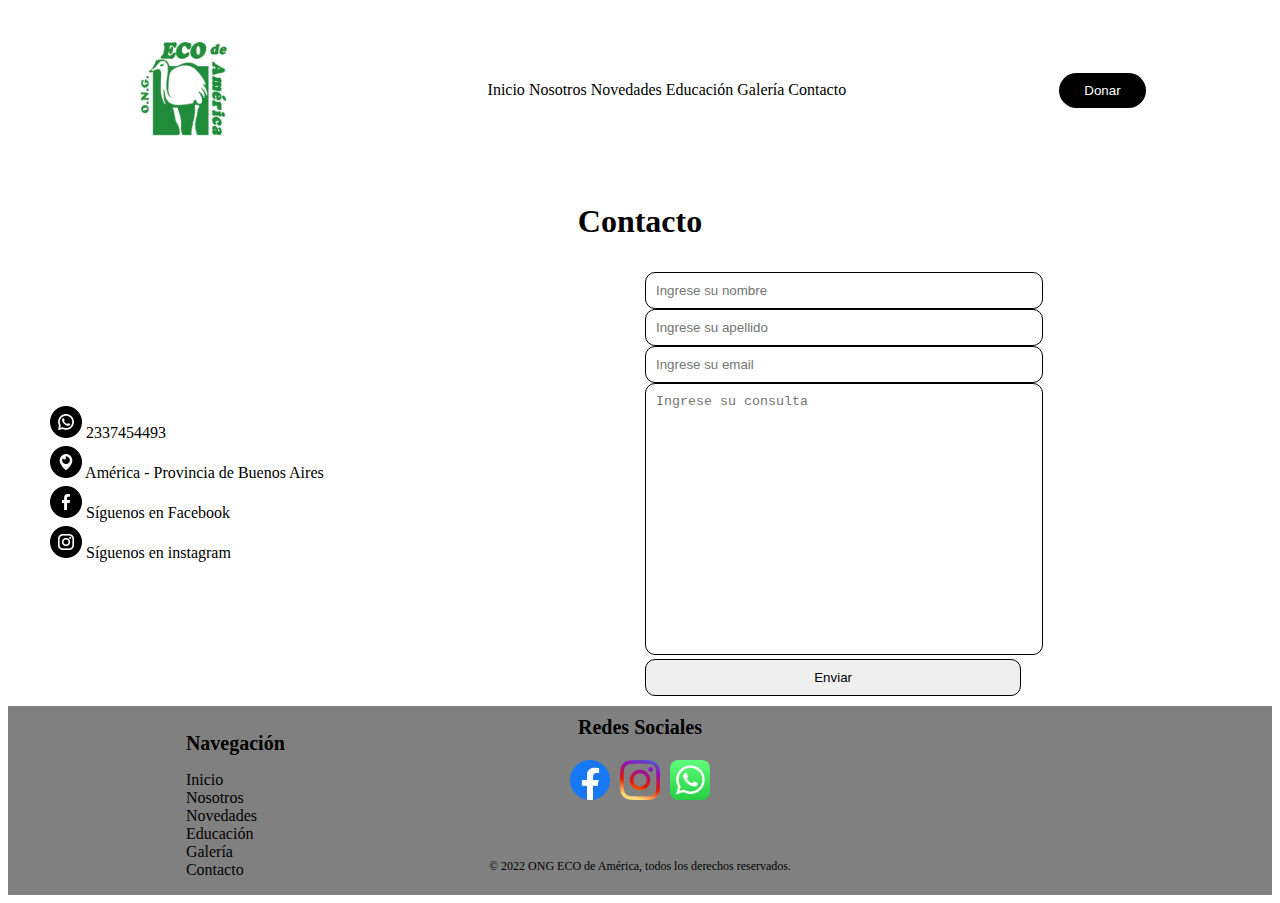
<file: pages/contacto.html>
<!DOCTYPE html>
<html lang="en">

<head>
    <meta charset="UTF-8" />
    <meta http-equiv="X-UA-Compatible" content="IE=edge" />
    <meta name="viewport" content="width=device-width, initial-scale=1.0" />
    <title>Document</title>
    <link href="https://cdn.jsdelivr.net/npm/bootstrap@5.1.3/dist/css/bootstrap.min.css" rel="stylesheet"
        integrity="sha384-1BmE4kWBq78iYhFldvKuhfTAU6auU8tT94WrHftjDbrCEXSU1oBoqyl2QvZ6jIW3" crossorigin="anonymous" />
    <link rel="stylesheet" href="../styles/styles.css" />
</head>

<body class="gridContainerContacto">
    <!-- Logo y barra de navegación -->
    <header class="gridHeader">
        <!-- Logo -->
        <div class="logoNavbar">
            <a href="../index.html"><img id="ecoLogo" src="../assets/logo.png" alt="Logo de la institución" /></a>
            <!-- Barra de navegación -->
            <nav>
                <ul class="navLinks">
                    <li><a href="../index.html">Inicio</a></li>
                    <li><a href="./nosotros.html">Nosotros</a></li>
                    <li><a href="./novedades.html">Novedades</a></li>
                    <li><a href="./educacion.html">Educación</a></li>
                    <li><a href="./galeria.html">Galería</a></li>
                    <li><a href="./contacto.html">Contacto</a></li>
                </ul>
            </nav>
            <!-- Botón donar -->
            <div class="donate">
                <a href=""><button>Donar</button></a>
            </div>
        </div>
    </header>

    <main class="gridMainContacto">
        <div class="gridMainContainerContacto">
            <h1>Contacto</h1>
            
                <ul class="contactForm">
                    <li class="contactPhone">
                        <a href="https://web.whatsapp.com" target="_blank">
                            <img src="../assets/whatsappmini.png" alt="Logo whatsapp"> 2337454493</a>
                    </li>
                    <li class="contactLocalization">
                        <a href="https://maps.google.com" target="_blank">
                            <img src="../assets/ubicacion.png" alt="Logo ubicacion"> América - Provincia de Buenos Aires
                        </a>
                    </li>
                    <li class="contactFacebook">
                        <a href="https://facebook.com" target="_blank">
                            <img src="../assets/facebookmini.png" alt="Logo de facebook"> Síguenos en Facebook
                        </a>
                    </li>
                    <li class="contactInstagram">
                       <a href="https://instagram.com" target="_blank">
                            <img src="../assets/instagrammini.png" alt="Logo de instagram"> Síguenos en instagram
                       </a>
                    </li>
                </ul>
            
            
            <div class="gridContactFormTextArea">
                <form action="" class="contactFormTextArea">
                    <label for="name"></label>
                    <input type="text" id="nombre" name="nombre" placeholder="Ingrese su nombre" />
                    <label for="apellido"></label>
                    <input type="text" id="apellido" name="apellido" placeholder="Ingrese su apellido" />
                    <label for="email"></label>
                    <input type="email" id="email" name="email" placeholder="Ingrese su email" />
                    <label for="consulta"></label>
                    <textarea name="consulta" id="consulta" cols="30" rows="10" placeholder="Ingrese su consulta"></textarea>
                    <input id="enviar" type="submit" value="Enviar" />
                </form>
            </div>
        </div>
    </main>

    <footer class="gridFooter">
        <div class="gridFooterContainer">
            <nav class="navBarFooter">
                <ul class="navLinksFooter">
                    <h2>Navegación</h2>
                    <li><a href="../index.html">Inicio</a></li>
                    <li><a href="./nosotros.html">Nosotros</a></li>
                    <li><a href="./novedades.html">Novedades</a></li>
                    <li><a href="./educacion.html">Educación</a></li>
                    <li><a href="./galeria.html">Galería</a></li>
                    <li><a href="./contacto.html">Contacto</a></li>
                </ul>
            </nav>

            <div class="socialMediaFooter">
                <h2 id="rrss">Redes Sociales</h2>
                <div class="redesFooter">
                    <a href="https://facebook.com" target="_blank"><img src="../assets/facebook.png"
                            alt="Logo de facebook" class="rrssFooter" /></a>
                    <a href="https://instagram.com" target="_blank"><img src="../assets/instagram.png"
                            alt="Logo de instagram" class="rrssFooter" /></a>
                    <a href="https://web.whatsapp.com" target="_blank"><img src="../assets/whatsapp.png"
                            alt="Logo de whatsapp" class="rrssFooter" /></a>
                </div>
                <p id="copyright">
                    © 2022 ONG ECO de América, todos los derechos reservados.
                </p>
            </div>
        </div>
    </footer>
    <script src="https://cdn.jsdelivr.net/npm/bootstrap@5.1.3/dist/js/bootstrap.bundle.min.js"
        integrity="sha384-ka7Sk0Gln4gmtz2MlQnikT1wXgYsOg+OMhuP+IlRH9sENBO0LRn5q+8nbTov4+1p"
        crossorigin="anonymous"></script>
</body>

</html>
</file>
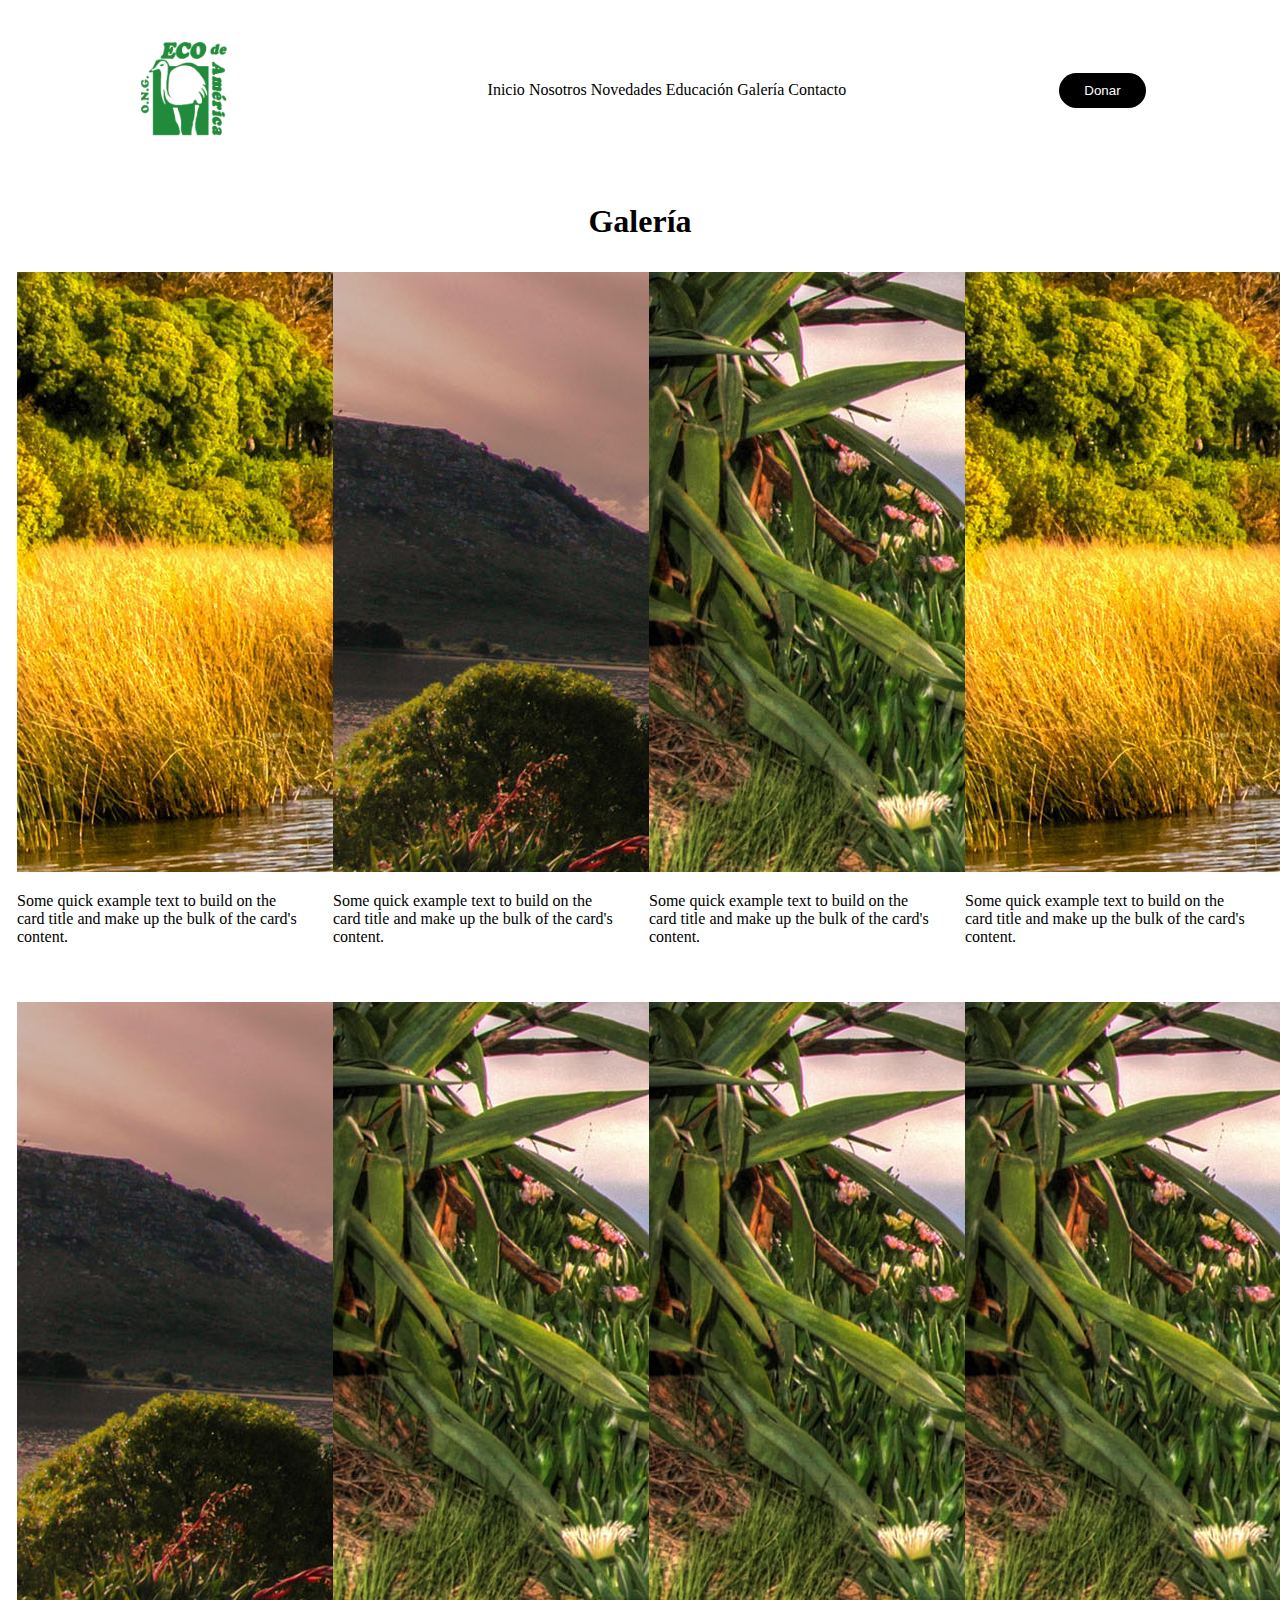
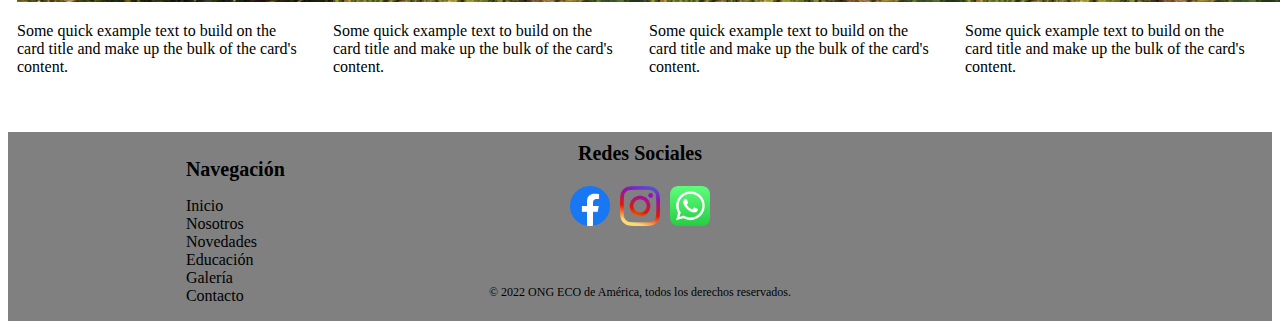
<file: pages/galeria.html>
<!DOCTYPE html>
<html lang="en">

<head>
  <meta charset="UTF-8">
  <meta http-equiv="X-UA-Compatible" content="IE=edge">
  <meta name="viewport" content="width=device-width, initial-scale=1.0">
  <title>Document</title>
  <link href="https://cdn.jsdelivr.net/npm/bootstrap@5.1.3/dist/css/bootstrap.min.css" rel="stylesheet"
    integrity="sha384-1BmE4kWBq78iYhFldvKuhfTAU6auU8tT94WrHftjDbrCEXSU1oBoqyl2QvZ6jIW3" crossorigin="anonymous">
  <link rel="stylesheet" href="../styles/styles.css">
</head>

<body class="gridContainerGaleria">
  <!-- Logo y barra de navegación -->
  <header class="gridHeader">
    <!-- Logo -->
    <div class="logoNavbar">
      <a href="../index.html"><img id="ecoLogo" src="../assets/logo.png" alt="Logo de la institución" /></a>
      <!-- Barra de navegación -->
      <nav>
        <ul class="navLinks">
          <li><a href="../index.html">Inicio</a></li>
          <li><a href="./nosotros.html">Nosotros</a></li>
          <li><a href="./novedades.html">Novedades</a></li>
          <li><a href="./educacion.html">Educación</a></li>
          <li><a href="./galeria.html">Galería</a></li>
          <li><a href="./contacto.html">Contacto</a></li>
        </ul>
      </nav>
      <!-- Botón donar -->
      <div class="donate">
        <a href=""><button>Donar</button></a>
      </div>
    </div>
  </header>
  
  <main class="gridMainGaleria">
    <div class="gridMainContainerGaleria">
      <h1>Galería</h1>
      
      <div class="cardOne">
        <div class="card" style="width: 18rem;">
          <img src="../assets/header2.jpg" class="card-img-top" alt="Paisaje">
          <div class="card-body">
            <p class="card-text">Some quick example text to build on the card title and make up the bulk of the card's content.</p>
          </div>
        </div>
      </div>
      
      <div class="cardTwo">
        <div class="card" style="width: 18rem;">
          <img src="../assets/header3.jpg" class="card-img-top" alt="Paisaje">
          <div class="card-body">
            <p class="card-text">Some quick example text to build on the card title and make up the bulk of the card's content.</p>
          </div>
        </div>
      </div>
      
      <div class="cardThree">
        <div class="card" style="width: 18rem;">
          <img src="../assets/header5.jpg" class="card-img-top" alt="Paisaje">
          <div class="card-body">
            <p class="card-text">Some quick example text to build on the card title and make up the bulk of the card's content.</p>
          </div>
        </div>
      </div>

      <div class="cardFour">
        <div class="card" style="width: 18rem;">
          <img src="../assets/header2.jpg" class="card-img-top" alt="Paisaje">
          <div class="card-body">
            <p class="card-text">Some quick example text to build on the card title and make up the bulk of the card's content.</p>
          </div>
        </div>
      </div>
      
      <div class="cardFive">
        <div class="card" style="width: 18rem;">
          <img src="../assets/header3.jpg" class="card-img-top" alt="Paisaje">
          <div class="card-body">
            <p class="card-text">Some quick example text to build on the card title and make up the bulk of the card's content.</p>
          </div>
        </div>
      </div>
      
      <div class="cardSix">
        <div class="card" style="width: 18rem;">
          <img src="../assets/header5.jpg" class="card-img-top" alt="Paisaje">
          <div class="card-body">
            <p class="card-text">Some quick example text to build on the card title and make up the bulk of the card's content.</p>
          </div>
        </div>
      </div>
      
      <div class="cardSeven">
        <div class="card" style="width: 18rem;">
          <img src="../assets/header5.jpg" class="card-img-top" alt="Paisaje">
          <div class="card-body">
            <p class="card-text">Some quick example text to build on the card title and make up the bulk of the card's content.</p>
          </div>
        </div>
      </div>

      <div class="cardEight">
        <div class="card" style="width: 18rem;">
          <img src="../assets/header5.jpg" class="card-img-top" alt="Paisaje">
          <div class="card-body">
            <p class="card-text">Some quick example text to build on the card title and make up the bulk of the card's content.</p>
          </div>
        </div>
      </div>
      
    </div>
  </main>
  
  <footer class="gridFooter">
    <div class="gridFooterContainer">
      <nav class="navBarFooter">
        <ul class="navLinksFooter">
          <h2>Navegación</h2>
          <li><a href="../index.html">Inicio</a></li>
          <li><a href="./nosotros.html">Nosotros</a></li>
          <li><a href="./novedades.html">Novedades</a></li>
          <li><a href="./educacion.html">Educación</a></li>
          <li><a href="./galeria.html">Galería</a></li>
          <li><a href="./contacto.html">Contacto</a></li>
        </ul>
      </nav>

      <div class="socialMediaFooter">
        <h2 id="rrss">Redes Sociales</h2>
        <div class="redesFooter">
          <a href="https://facebook.com" target="_blank"><img src="../assets/facebook.png" alt="Logo de facebook"
              class="rrssFooter" /></a>
          <a href="https://instagram.com" target="_blank"><img src="../assets/instagram.png" alt="Logo de instagram"
              class="rrssFooter" /></a>
          <a href="https://web.whatsapp.com" target="_blank"><img src="../assets/whatsapp.png" alt="Logo de whatsapp"
              class="rrssFooter" /></a>
        </div>
        <p id="copyright">
          © 2022 ONG ECO de América, todos los derechos reservados.
        </p>
      </div>
    </div>
  </footer>
  <script src="https://cdn.jsdelivr.net/npm/bootstrap@5.1.3/dist/js/bootstrap.bundle.min.js"
    integrity="sha384-ka7Sk0Gln4gmtz2MlQnikT1wXgYsOg+OMhuP+IlRH9sENBO0LRn5q+8nbTov4+1p"
    crossorigin="anonymous"></script>
</body>

</html>
</file>
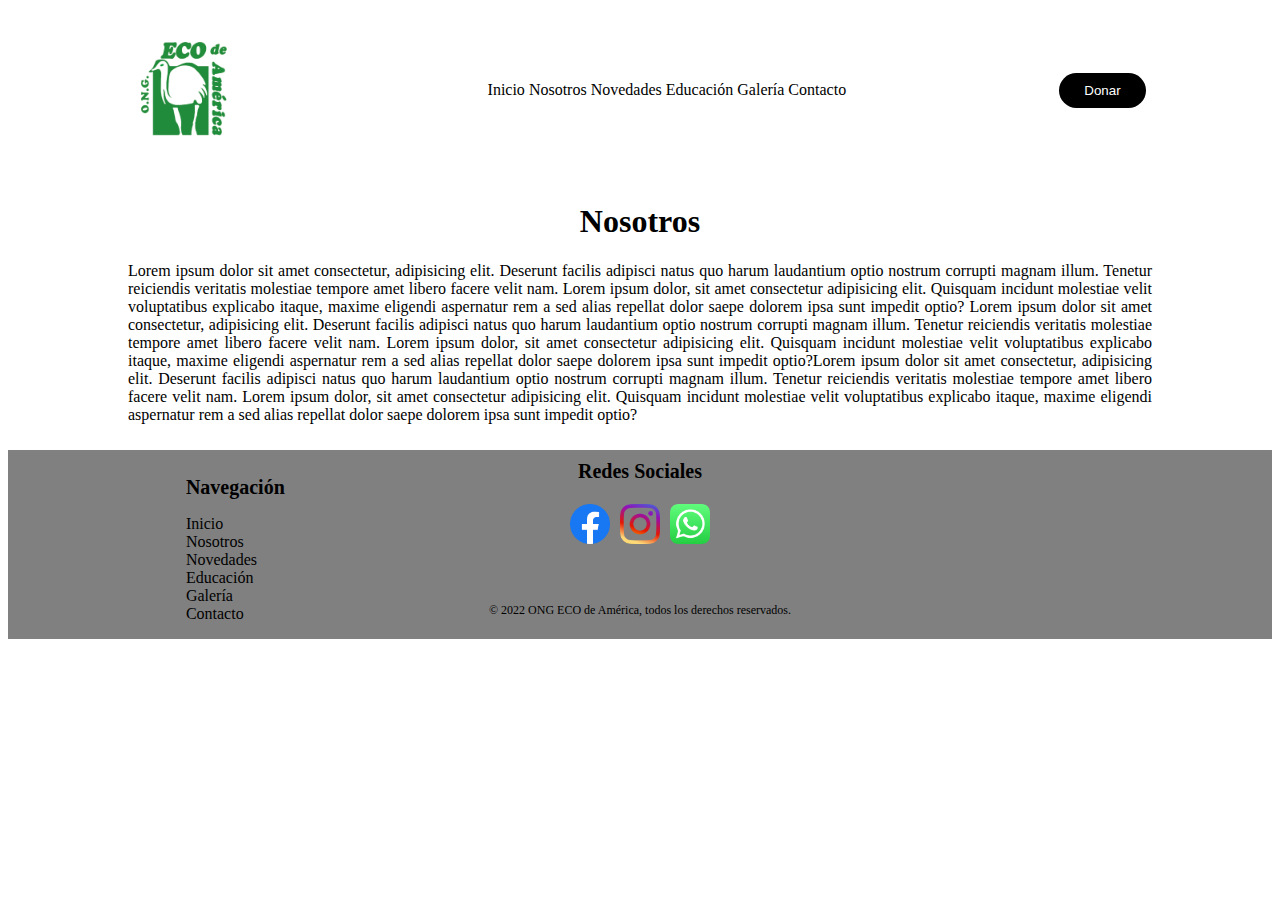
<file: pages/nosotros.html>
<!DOCTYPE html>
<html lang="es">

<head>
    <meta charset="UTF-8">
    <meta http-equiv="X-UA-Compatible" content="IE=edge">
    <meta name="viewport" content="width=device-width, initial-scale=1.0">
    <title>Nosotros - ECO de América</title>
    <link href="https://cdn.jsdelivr.net/npm/bootstrap@5.1.3/dist/css/bootstrap.min.css" rel="stylesheet"
        integrity="sha384-1BmE4kWBq78iYhFldvKuhfTAU6auU8tT94WrHftjDbrCEXSU1oBoqyl2QvZ6jIW3" crossorigin="anonymous">
    <link rel="stylesheet" href="../styles/styles.css">
</head>

<body class="gridContainerNosotros">
    <!-- Logo y barra de navegación -->
    <header class="gridHeader">
        <!-- Logo -->
        <div class="logoNavbar">
            <a href="../index.html"><img id="ecoLogo" src="../assets/logo.png" alt="Logo de la institución" /></a>
            <!-- Barra de navegación -->
            <nav>
                <ul class="navLinks">
                    <li><a href="../index.html">Inicio</a></li>
                    <li><a href="./nosotros.html">Nosotros</a></li>
                    <li><a href="./novedades.html">Novedades</a></li>
                    <li><a href="./educacion.html">Educación</a></li>
                    <li><a href="./galeria.html">Galería</a></li>
                    <li><a href="./contacto.html">Contacto</a></li>
                </ul>
            </nav>
            <!-- Botón donar -->
            <div class="donate">
                <a href=""><button>Donar</button></a>
            </div>
        </div>
    </header>
    
    <main class="gridMainNosotros">
        <div class="gridMainContainerNosotros">
            <div class="flexNosotros">
                <h1>Nosotros</h1>
                <p>Lorem ipsum dolor sit amet consectetur, adipisicing elit. Deserunt facilis adipisci natus quo harum
                laudantium optio nostrum corrupti magnam illum. Tenetur reiciendis veritatis molestiae tempore amet libero
                facere velit nam. Lorem ipsum dolor, sit amet consectetur adipisicing elit. Quisquam incidunt molestiae
                velit voluptatibus explicabo itaque, maxime eligendi aspernatur rem a sed alias repellat dolor saepe dolorem
                ipsa sunt impedit optio?
                Lorem ipsum dolor sit amet consectetur, adipisicing elit. Deserunt facilis adipisci natus quo harum
                laudantium optio nostrum corrupti magnam illum. Tenetur reiciendis veritatis molestiae tempore amet libero
                facere velit nam. Lorem ipsum dolor, sit amet consectetur adipisicing elit. Quisquam incidunt molestiae
                velit voluptatibus explicabo itaque, maxime eligendi aspernatur rem a sed alias repellat dolor saepe dolorem
                ipsa sunt impedit optio?Lorem ipsum dolor sit amet consectetur, adipisicing elit. Deserunt facilis adipisci natus quo harum
                laudantium optio nostrum corrupti magnam illum. Tenetur reiciendis veritatis molestiae tempore amet libero
                facere velit nam. Lorem ipsum dolor, sit amet consectetur adipisicing elit. Quisquam incidunt molestiae
                velit voluptatibus explicabo itaque, maxime eligendi aspernatur rem a sed alias repellat dolor saepe dolorem
                ipsa sunt impedit optio?</p>
            </div>
        </div>
    </main>
    
    <footer class="gridFooter">
        <div class="gridFooterContainer">
            <nav class="navBarFooter">
                <ul class="navLinksFooter">
                    <h2>Navegación</h2>
                    <li><a href="../index.html">Inicio</a></li>
                    <li><a href="./nosotros.html">Nosotros</a></li>
                    <li><a href="./novedades.html">Novedades</a></li>
                    <li><a href="./educacion.html">Educación</a></li>
                    <li><a href="./galeria.html">Galería</a></li>
                    <li><a href="./contacto.html">Contacto</a></li>
                </ul>
            </nav>

            <div class="socialMediaFooter">
                <h2 id="rrss">Redes Sociales</h2>
                <div class="redesFooter">
                    <a href="https://facebook.com" target="_blank"><img src="../assets/facebook.png"
                            alt="Logo de facebook" class="rrssFooter" /></a>
                    <a href="https://instagram.com" target="_blank"><img src="../assets/instagram.png"
                            alt="Logo de instagram" class="rrssFooter" /></a>
                    <a href="https://web.whatsapp.com" target="_blank"><img src="../assets/whatsapp.png"
                            alt="Logo de whatsapp" class="rrssFooter" /></a>
                </div>
                <p id="copyright">
                    © 2022 ONG ECO de América, todos los derechos reservados.
                </p>
            </div>
        </div>
    </footer>
    <script src="https://cdn.jsdelivr.net/npm/bootstrap@5.1.3/dist/js/bootstrap.bundle.min.js"
        integrity="sha384-ka7Sk0Gln4gmtz2MlQnikT1wXgYsOg+OMhuP+IlRH9sENBO0LRn5q+8nbTov4+1p"
        crossorigin="anonymous"></script>
</body>

</html>
</file>
<file: styles/styles.css>
@font-face {
    font-family: "Montserrat Medium";
    src: url(../fonts/Montserrat-Medium.ttf);
}

@font-face {
    font-family: "Montserrat Regular";
    src: url(../fonts/Montserrat-Regular.ttf);
}

body{
    font-family: Montserrat;
}

/* Responsive Design */

@media (min-width: 1024px) {

/* Grid Layout Index*/

.gridContainer{
    display: grid;
    gap: 10px;
    grid-template: 
    "header header"  auto
    "main   sidebar" auto
    "footer footer"  auto /
    auto    230px; 
}

.gridHeader{
    grid-area: header;
    background-color: white ;
}

.gridMain{
    grid-area: main;
    background-color: white;
}

.gridSidebar{
    grid-area: sidebar;
    background-color: white;
}

.gridFooter{
    grid-area: footer;
    background-color: gray;
}

/* Cierre grid layout index */

/* Grid layout nosotros */

.gridContainerNosotros{
    display: grid;
    gap: 10px;
    grid-template: 
    "header header"  auto
    "main   main" auto
    "footer footer"  auto /
    auto    auto; 
}

.gridMainNosotros{
    grid-area: main;
}

.gridMainNosotros .gridMainContainerNosotros{
    display: grid;
    width: 100%;
    margin: auto;
    grid-template-columns: repeat(3, 1fr);
    gap: 10px;
}

.flexNosotros{
    grid-column: 1/4;
    margin: 0 120px 0 120px
}

.flexNosotros h1{
    display: flex;
    justify-content: center;;
}

.flexNosotros p{
    display: flex;
    text-align: justify;
}

/* Cierre grid layout nosotros */

/* Grid layout novedades */

.gridContainerNovedades{
    display: grid;
    gap: 10px;
    grid-template: 
    "header header"  auto
    "main   main" auto
    "footer footer"  auto /
    auto    auto; 
}

.gridMainNovedades{
    grid-area: main;
}

.gridMainNovedades .gridMainContainerNovedades{
    display: grid;
    width: 100%;
    margin: auto;
    grid-template-columns: repeat(3, 1fr);
    gap: 10px;
}

.gridMainContainerNovedades{
    grid-column: 1/4;
    margin: 0 120px 0 120px
}

.titleLastNewsNovedades{
    grid-column: 1/4;
}

.titleLastNewsNovedades h1{
    display: flex;
    justify-content: center;
}

.lastNewOneNovedades{
    display: flex;
    margin: 0px 120px 0px 120px;
    grid-column: 1/4;
}

.lastNewOneNovedades p{
    padding: 10px;
    text-align: justify;
}

.lastNewOneNovedades img{
    border-radius: 10px;
}

.lastNewTwoNovedades{
    display: flex;
    margin: 50px 120px 50px 120px;
    flex-direction: row-reverse;
    grid-column: 1/4;
}

.lastNewTwoNovedades p{
    padding: 10px;
    text-align: justify;
}

.lastNewTwoNovedades img{
    border-radius: 10px;
}

/* Cierre grid layout novedades */

/* Grid layout educación */

.gridContainerEducacion{
    display: grid;
    gap: 10px;
    grid-template: 
    "header header"  auto
    "main   main" auto
    "footer footer"  auto /
    auto    auto; 
}

.gridMainEducacion{
    grid-area: main;
}

.gridMainEducacion .gridMainContainerEducacion{
    display: grid;
    width: 100%;
    margin: auto;
    grid-template-columns: repeat(3, 1fr);
    gap: 10px;
}

.gridMainContainerEducacion{
    grid-column: 1/4;
    margin: 0 120px 0 120px
}

.titleLastNewsEducacion{
    grid-column: 1/4;
}

.titleLastNewsEducacion h1{
    display: flex;
    justify-content: center;
}

.lastNewOneEducacion{
    display: flex;
    margin: 0px 120px 0px 120px;
    grid-column: 1/4;
}

.lastNewOneEducacion p{
    padding: 10px;
    text-align: justify;
}

.lastNewOneEducacion img{
    border-radius: 10px;
}

.lastNewTwoEducacion{
    display: flex;
    margin: 50px 120px 50px 120px;
    flex-direction: row-reverse;
    grid-column: 1/4;
}

.lastNewTwoEducacion p{
    padding: 10px;
    text-align: justify;
}

.lastNewTwoEducacion img{
    border-radius: 10px;
}

/* Cierre grid layout educación */

/* Grid layout galeria */

.gridContainerGaleria{
    display: grid;
    gap: 10px;
    grid-template: 
    "header header"  auto
    "main   main" auto
    "footer footer"  auto /
    auto    auto; 
}

.gridMainGaleria{
    grid-area: main;
}

.gridMainGaleria .gridMainContainerGaleria{
    display: grid;
    width: 100%;
    margin: auto;
    grid-template-columns: repeat(4, 1fr);
    gap: 10px;
}

.gridMainContainerGaleria{
    grid-column: 1/4;
    margin: 0 80px 0 80px;
}

.gridMainGaleria .gridMainContainerGaleria h1{
    grid-column: 1/6;
    justify-content: center;
    text-align: center;
}

.gridMainContainerGaleria .cardOne{
    display: flex;
    grid-column: 1/2;
    justify-content: center;
    margin-bottom: 30px;
}

.gridMainContainerGaleria .cardTwo{
    display: flex;
    grid-column: 2/3;
    justify-content: center;
    margin-bottom: 30px;
}

.gridMainContainerGaleria .cardThree{
    display: flex;
    grid-column: 3/4;
    justify-content: center;
    margin-bottom: 30px;
}

.gridMainContainerGaleria .cardFour{
    display: flex;
    grid-column: 4/5;
    justify-content: center;
    margin-bottom: 30px;
}

.gridMainContainerGaleria .cardFive{
    display: flex;
    grid-column: 1/2;
    justify-content: center;
    margin-bottom: 30px;
}

.gridMainContainerGaleria .cardSix{
    display: flex;
    grid-column: 2/3;
    justify-content: center;
    margin-bottom: 30px;
}

.gridMainContainerGaleria .cardSeven{
    display: flex;
    grid-column: 3/4;
    justify-content: center;
    margin-bottom: 30px;
}

.gridMainContainerGaleria .cardEight{
    display: flex;
    grid-column: 4/5;
    justify-content: center;
    margin-bottom: 30px;
}

/* Cierre grid layout galeria */

/* Grid layout contacto */

.gridContainerContacto{
    display: grid;
    gap: 10px;
    grid-template: 
    "header header"  auto
    "main   main" auto
    "footer footer"  auto /
    auto    auto; 
}

.gridMainContacto{
    grid-area: main;
}

.gridMainContacto .gridMainContainerContacto h1{
    grid-column: 1/3;
    justify-content: center;
    text-align: center;
}

.gridMainContacto .gridMainContainerContacto{
    display: grid;
    width: 100%;
    margin: auto;
    grid-template-columns: repeat(2, 1fr);
    gap: 10px;
}

.gridMainContainerContacto{
    grid-column: 1/3;
    margin: 0 80px 0 80px;
}

.gridMainContacto .gridMainContainerContacto .contactForm{
    display: flex;
    grid-column: 1/2;
    justify-content: center;
    text-align: center;
    flex-direction: column;
    list-style: none;
}

.contactPhone, .contactLocalization, .contactFacebook, .contactInstagram{
    display: flex;
    justify-content: flex-start;
    margin: 2px;
}

.contactPhone a, .contactLocalization a, .contactFacebook a, .contactInstagram a{
    text-decoration: none;
    color: black;
}

.contactFormTextArea{
    width: 60%;
}

.contactFormTextArea form{
    display: flex;
    width: 300px;
    padding: 10px;
    margin: auto
}

.contactFormTextArea input{
    width: 100%;
    padding: 10px;
    border: 1px solid #000;
    border-radius: 10px;
}

.contactFormTextArea #enviar{
    transition: all 0.3s ease 0s;;
}

.contactFormTextArea #enviar:hover{
    background-color: #208b3b;
}

.contactFormTextArea textarea{
    width: 100%;
    height: 250px;
    padding: 10px;
    resize: none;
    border: 1px solid #000;
    border-radius: 10px;
}

/* Cierre grid layout contacto */



/* Barra de navegación */
.logoNavbar{
    display: flex;
    justify-content: space-between;
    align-items: center;
    padding: 30px 10%;
}

#ecoLogo{
    width: 100px;
    height: 100px;
    margin-right: auto;
}

.navLinks{
    list-style: none;
}

.navLinks a{
    text-decoration: none;
    color: black;
}

.navLinks li{
    display: inline-block;
}

.navLinks li a{
    transition: all 0.3s ease 0s;
}

.navLinks li a:hover{
    color: #208b3b;
}

.donate button{
    /* margin-top: -100%; */
    color: white;
    margin-left: auto;
    padding: 10px 25px;
    background-color: #000;
    border: none;
    border-radius: 50px;
    cursor: pointer;
    transition: all 0.3s ease 0s;
}

.donate button:hover {
    background-color: #208b3b
}

/* Cierre barra de navegación */

/* Main */

.flexLastNews{
    display: flex;
    align-content: center;
    flex-direction: column;
}

.titleLastNews{
    margin: auto;
}

.lastNewOne{
    display: flex;
    margin: 10px;
}

.lastNewOne p{
    text-align: justify;
}

.lastNewOne img{
    display: block;
    flex-wrap: nowrap;
    border-radius: 10px;
}

.lastNewTwo{
    display: flex;
    margin: auto;
    flex-direction: row-reverse;
}

.lastNewTwo img{
    border-radius: 10px;
}

.gridSidebar .comoLlegar{
    justify-content: center;
}

.comoLlegar h2{
    font-size: 15px;
    text-align: center;
}

.comoLlegar iframe{
    border-radius: 10px;
    margin-left: 15px ;
    margin-right: 15px;
    justify-items: center;
}


/* Footer */

.gridFooter .gridFooterContainer{
    display: grid;
    width: 100%;
    margin: auto;
    grid-template-columns: repeat(3, 1fr);
    gap: 10px;
}

/* Navegacion footer */

.gridFooter .gridFooterContainer .navBarFooter{
    display: flex;
    justify-content: center;
}

.gridFooter .gridFooterContainer .navBarFooter h2{
    justify-content: center;
    margin-top: 10px;
    font-size: 20px;
}
.gridFooter .gridFooterContainer .navBarFooter .navLinksFooter{
    justify-content: center;
    flex-direction: column;
}

.navLinksFooter{
    list-style: none;
}

.navLinksFooter a{
    text-decoration: none;
    color: black;
}

.navLinksFooter li{
    display: block;
}

.navLinksFooter li a{
    transition: all 0.3s ease 0s;
}

.navLinksFooter li a:hover{
    color: #208b3b;
}

/* Cierre navegacion footer */

/* Redes y copyright footer */

.gridFooter .gridFooterContainer .socialMediaFooter h2{
    display: flex;
    justify-content: center;
    font-size: 20px;
    margin-top: 10px;
}

.gridFooter .gridFooterContainer .socialMediaFooter .redesFooter{
    display: flex;
    justify-content: center;
}


.gridFooter .gridFooterContainer .socialMediaFooter #copyright{
    display: flex;
    justify-content: center;
    margin-top: 50px;
    font-size: 12px;
}

.redesFooter img{
    width: 40px;
    height: 40px;
    margin: 5px;
    transition: all 0.3s ease 0s
}

.redesFooter img:hover{
    transform: scale(1.2, 1.2);
}


/* Cierre redes y copyright footer */

/* Cierre Footer */
}

/* Mobile */

@media (min-width: 320px) and (max-width: 480px){
.gridContainer{
    display: grid;
    gap: 10px;
    grid-template: 
    "header header"   auto
    "main   main"     auto
    "sidebar sidebar" auto
    "footer footer"   auto /
    auto    230px;
    border: 1px solid black;
}

.gridHeader{
    grid-area: header;
    background-color: white ;
}

.gridMain{
    grid-area: main;
    background-color: white;
}

.gridSidebar{
    grid-area: sidebar;
    background-color: white;
}

.gridFooter{
    grid-area: footer;
    background-color: gray;
}

/* Barra de navegación */

.logoNavbar{
    display: flex;
    justify-content: space-between;
    align-items: center;
    padding: 30px 10%;
}

#ecoLogo{
    width: 100px;
    height: 100px;
    margin-right: auto;
}


.navLinks{
    list-style: none;
    margin-right: 32px;
}

.navLinks a{
    text-decoration: none;
    color: black;
}

.navLinks li{
    display: flex;
    text-align: center;
    justify-content: center;
    margin: auto;
}

.navLinks li a{
    transition: all 0.3s ease 0s;
}

.navLinks li a:hover{
    color: #208b3b;
}

.donate button{
    /* margin-top: -100%; */
    color: white;
    margin-left: auto;
    padding: 10px 25px;
    background-color: #000;
    border: none;
    border-radius: 50px;
    cursor: pointer;
    transition: all 0.3s ease 0s;
}

.donate button:hover {
    background-color: #208b3b
}

/* Cierre barra de navegación */

/* Main Index */

.flexLastNews{
    display: flex;
    align-content: center;
    flex-direction: column;
}

.titleLastNews{
    margin: auto;
}

.lastNewOne{
    display: flex;
    margin: 20px;
    justify-content: center;
    flex-direction: column;
}

.lastNewOne p{
    text-align: justify;
}

.lastNewOne img{
    border-radius: 10px;
    margin: auto;
}

.lastNewTwo{
    display: flex;
    margin: 20px;
    justify-content: center;
    flex-direction: column;
}

.lastNewTwo img{
    border-radius: 10px;
    margin: auto
}

.gridSidebar .comoLlegar{
    display: flex;
    justify-content: center;
    flex-direction: column;
}

.comoLlegar h2{
    font-size: 15px;
    text-align: center;
}

.comoLlegar iframe{
    display: flex;
    border-radius: 10px;
    margin: auto;
    justify-items: center;
}

/* Cierre Main Index */

/* Grid Layout Nosotros */

.gridContainerNosotros{
    display: grid;
    gap: 10px;
    grid-template: 
    "header header"  auto
    "main   main" auto
    "footer footer"  auto /
    auto    auto; 
}

.gridMainNosotros{
    grid-area: main;
}

.gridMainNosotros .gridMainContainerNosotros{
    display: grid;
    width: 100%;
    margin: auto;
    grid-template-columns: repeat(3, 1fr);
    gap: 10px;
}

.flexNosotros{
    grid-column: 1/4;
    margin: 0 30px 0 30px
}

.flexNosotros h1{
    display: flex;
    justify-content: center;;
}

.flexNosotros p{
    display: flex;
    text-align: justify;
}

/* Cierre grid layout nosotros */

/* Grid layout novedades */

.gridContainerNovedades{
    display: grid;
    gap: 10px;
    grid-template: 
    "header header"  auto
    "main   main" auto
    "footer footer"  auto /
    auto    auto; 
}

.gridMainNovedades{
    grid-area: main;
}

.gridMainNovedades .gridMainContainerNovedades{
    display: grid;
    width: 100%;
    margin: auto;
    grid-template-columns: repeat(3, 1fr);
    gap: 10px;
}

.gridMainContainerNovedades{
    grid-column: 1/4;
    margin: 0 20px 0 20px
}

.titleLastNewsNovedades{
    grid-column: 1/4;
}

.titleLastNewsNovedades h1{
    display: flex;
    justify-content: center;
}

.lastNewOneNovedades{
    display: flex;
    margin: 20px;
    justify-content: center;
    flex-direction: column;
    grid-column: 1/4;
}

.lastNewOneNovedades p{
    padding: 10px;
    text-align: justify;
}

.lastNewOneNovedades img{
    border-radius: 10px;
}

.lastNewTwoNovedades{
    display: flex;
    margin: 20px;
    justify-content: center;
    flex-direction: column;
    grid-column: 1/4;
}

.lastNewTwoNovedades p{
    padding: 10px;
    text-align: justify;
}

.lastNewTwoNovedades img{
    border-radius: 10px;
}

/* Cierre grid layout novedades */

/* Grid layout educación */


.gridContainerEducacion{
    display: grid;
    gap: 10px;
    grid-template: 
    "header header"  auto
    "main   main" auto
    "footer footer"  auto /
    auto    auto; 
}

.gridMainEducacion{
    grid-area: main;
}

.gridMainEducacion .gridMainContainerEducacion{
    display: grid;
    width: 100%;
    margin: auto;
    grid-template-columns: repeat(3, 1fr);
    gap: 10px;
}

.gridMainContainerEducacion{
    grid-column: 1/4;
    margin: 0 20px 0 20px
}

.titleLastNewsEducacion{
    grid-column: 1/4;
}

.titleLastNewsEducacion h1{
    display: flex;
    justify-content: center;
}

.lastNewOneEducacion{
    display: flex;
    margin: 20px;
    justify-content: center;
    flex-direction: column;
    grid-column: 1/4;
}

.lastNewOneEducacion p{
    padding: 10px;
    text-align: justify;
}

.lastNewOneEducacion img{
    border-radius: 10px;
}

.lastNewTwoEducacion{
    display: flex;
    margin: 20px;
    justify-content: center;
    flex-direction: column;
    grid-column: 1/4;
}

.lastNewTwoEducacion p{
    padding: 10px;
    text-align: justify;
}

.lastNewTwoEducacion img{
    border-radius: 10px;
}

/* Cierre grid layout educación */


/* Grid layout galeria */


.gridContainerGaleria{
    display: grid;
    gap: 10px;
    grid-template: 
    "header header"  auto
    "main   main" auto
    "footer footer"  auto /
    auto    auto; 
}

.gridMainGaleria{
    grid-area: main;
}

.gridMainGaleria .gridMainContainerGaleria{
    display: grid;
    width: 100%;
    margin: auto;
    gap: 10px;
}

.gridMainContainerGaleria{
    margin: 0 20px 0 20px;
}

.gridMainGaleria .gridMainContainerGaleria h1{
    justify-content: center;
    text-align: center;
}

.gridMainContainerGaleria .cardOne{
    display: flex;
    justify-content: center;
    margin-bottom: 30px;
}

.gridMainContainerGaleria .cardTwo{
    display: flex;
    justify-content: center;
    margin-bottom: 30px;
}

.gridMainContainerGaleria .cardThree{
    display: flex;
    justify-content: center;
    margin-bottom: 30px;
}

.gridMainContainerGaleria .cardFour{
    display: flex;
    justify-content: center;
    margin-bottom: 30px;
}

.gridMainContainerGaleria .cardFive{
    display: flex;
    justify-content: center;
    margin-bottom: 30px;
}

.gridMainContainerGaleria .cardSix{
    display: flex;
    justify-content: center;
    margin-bottom: 30px;
}

.gridMainContainerGaleria .cardSeven{
    display: flex;
    justify-content: center;
    margin-bottom: 30px;
}

.gridMainContainerGaleria .cardEight{
    display: flex;
    justify-content: center;
    margin-bottom: 30px;
}


/* Cierrer grid layout galeria */

/* Grid layout contacto */


.gridContainerContacto{
    display: grid;
    gap: 10px;
    grid-template: 
    "header header"  auto
    "main   main" auto
    "footer footer"  auto /
    auto    auto; 
}

.gridMainContacto{
    grid-area: main;

}

.gridMainContacto .gridMainContainerContacto h1{
    grid-column: 1/3;
    justify-content: center;
    text-align: center;
}

.gridMainContacto .gridMainContainerContacto{
    display: flex;
    width: 100%;
    margin: auto;
    flex-direction: column;
}

.gridMainContainerContacto{
    margin: 0 80px 0 80px;
}

.gridMainContacto .gridMainContainerContacto .contactForm{
    display: flex;
    justify-content: center;
    text-align: center;
    flex-direction: column;
    list-style: none;
}

.contactPhone, .contactLocalization, .contactFacebook, .contactInstagram{
    display: flex;
    justify-content: flex-start;
    margin: 2px;
}

.contactPhone a, .contactLocalization a, .contactFacebook a, .contactInstagram a{
    text-decoration: none;
    color: black;
}

.contactFormTextArea{
    width: 60%;
    margin-left: 20%;
}

.contactFormTextArea form{
    display: flex;
    width: 300px;
    padding: 10px;
    margin: auto;
}

.contactFormTextArea input{
    width: 100%;
    padding: 10px;
    border: 1px solid #000;
    border-radius: 10px;
}

.contactFormTextArea #enviar{
    transition: all 0.3s ease 0s;;
}

.contactFormTextArea #enviar:hover{
    background-color: #208b3b;
}

.contactFormTextArea textarea{
    width: 100%;
    height: 250px;
    padding: 10px;
    resize: none;
    border: 1px solid #000;
    border-radius: 10px;
}


/* Cierre grid layout contacto */

/* Navegacion footer */

.gridFooter .gridFooterContainer .navBarFooter{
    display: flex;
    justify-content: center;
}

.gridFooter .gridFooterContainer .navBarFooter h2{
    justify-content: center;
    margin-top: 10px;
    font-size: 20px;
    text-align: center;
}
.gridFooter .gridFooterContainer .navBarFooter .navLinksFooter{
    justify-content: center;
    flex-direction: column;
    text-align: center;
}

.navLinksFooter{
    list-style: none;
    margin-right: 32px;
}

.navLinksFooter a{
    text-decoration: none;
    color: black;
}

.navLinksFooter li{
    display: block;
}

.navLinksFooter li a{
    transition: all 0.3s ease 0s;
}

.navLinksFooter li a:hover{
    color: #208b3b;
}

/* Cierre navegacion footer */

/* Redes y copyright footer */

.gridFooter .gridFooterContainer .socialMediaFooter h2{
    display: flex;
    justify-content: center;
    font-size: 20px;
    margin-top: 10px;
}

.gridFooter .gridFooterContainer .socialMediaFooter .redesFooter{
    display: flex;
    justify-content: center;
}


.gridFooter .gridFooterContainer .socialMediaFooter #copyright{
    display: flex;
    justify-content: center;
    margin-top: 50px;
    font-size: 12px;
}

.redesFooter img{
    width: 40px;
    height: 40px;
    margin: 5px;
}

/* Cierre redes y copyright footer */
}
</file>
